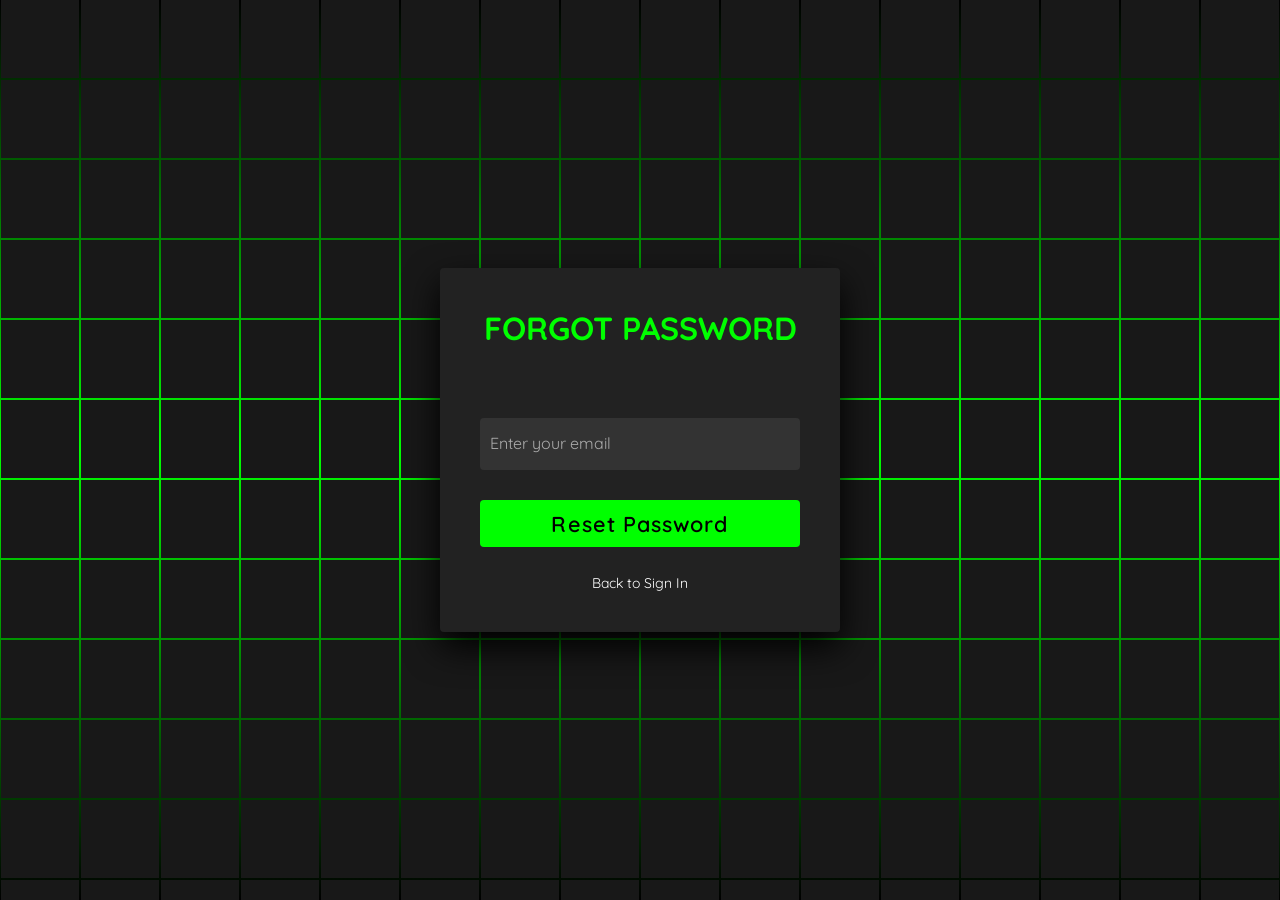
<file: source code/forgetpass.html>
<!doctype html>
<html lang="en"> 
 <head> 
  <meta charset="UTF-8"> 
  <link rel="icon" href="data:image/svg+xml,%3Csvg xmlns='http://www.w3.org/2000/svg' viewBox='0 0 64 64'%3E%3Crect width='64' height='64' rx='14' fill='%23020307'/%3E%3Cpath d='M18 20h28v24H18z' fill='%23ff2c1f'/%3E%3Ccircle cx='23' cy='26' r='2.5' fill='white'/%3E%3Ccircle cx='23' cy='38' r='2.5' fill='white'/%3E%3Ccircle cx='41' cy='26' r='2.5' fill='white'/%3E%3Ccircle cx='41' cy='38' r='2.5' fill='white'/%3E%3C/svg%3E"> 
  <link rel="stylesheet" href="./login.css"> 
  <style>
    .inputBox {
      margin-bottom: 25px;
      position: relative;
    }
    .content h2 {
      margin-bottom: 30px;
    }
    .signin {
      padding: 20px 0;
    }
    input[type="submit"] {
      margin-top: 5px;
    }
    .back-link {
      text-align: center;
      margin-top: 15px;
    }
    .back-link a {
      color: #fff;
      text-decoration: none;
      font-size: 14px;
    }
    .back-link a:hover {
      color: #0f0;
      text-decoration: underline;
    }
    .message-box {
      background: rgba(0, 255, 0, 0.1);
      border: 1px solid #0f0;
      color: #0f0;
      padding: 15px;
      border-radius: 4px;
      text-align: center;
      margin-top: 20px;
      display: none;
    }
    .message-box.show {
      display: block;
    }
  </style>
 </head> 
 <body> 
  <section> 
   <span></span> <span></span> <span></span> <span></span> <span></span> <span></span> <span></span> <span></span> <span></span> <span></span> <span></span> <span></span> <span></span> <span></span> <span></span> <span></span> <span></span> <span></span> <span></span> <span></span> <span></span> <span></span> <span></span> <span></span> <span></span> <span></span> <span></span> <span></span> <span></span> <span></span> <span></span> <span></span> <span></span> <span></span> <span></span> <span></span> <span></span> <span></span> <span></span> <span></span> <span></span> <span></span> <span></span> <span></span> <span></span> <span></span> <span></span> <span></span> <span></span> <span></span> <span></span> <span></span> <span></span> <span></span> <span></span> <span></span> <span></span> <span></span> <span></span> <span></span> <span></span> <span></span> <span></span> <span></span> <span></span> <span></span> <span></span> <span></span> <span></span> <span></span> <span></span> <span></span> <span></span> <span></span> <span></span> <span></span> <span></span> <span></span> <span></span> <span></span> <span></span> <span></span> <span></span> <span></span> <span></span> <span></span> <span></span> <span></span> <span></span> <span></span> <span></span> <span></span> <span></span> <span></span> <span></span> <span></span> <span></span> <span></span> <span></span> <span></span> <span></span> <span></span> <span></span> <span></span> <span></span> <span></span> <span></span> <span></span> <span></span> <span></span> <span></span> <span></span> <span></span> <span></span> <span></span> <span></span> <span></span> <span></span> <span></span> <span></span> <span></span> <span></span> <span></span> <span></span> <span></span> <span></span> <span></span> <span></span> <span></span> <span></span> <span></span> <span></span> <span></span> <span></span> <span></span> <span></span> <span></span> <span></span> <span></span> <span></span> <span></span> <span></span> <span></span> <span></span> <span></span> <span></span> <span></span> <span></span> <span></span> <span></span> <span></span> <span></span> <span></span> <span></span> <span></span> <span></span> <span></span> <span></span> <span></span> <span></span> <span></span> <span></span> <span></span> <span></span> <span></span> <span></span> <span></span> <span></span> <span></span> <span></span> <span></span> <span></span> <span></span> <span></span> <span></span> <span></span> <span></span> <span></span> <span></span> <span></span> <span></span> <span></span> <span></span> <span></span> <span></span> <span></span> <span></span> <span></span> <span></span> <span></span> <span></span> <span></span> <span></span> <span></span> <span></span> <span></span> <span></span> <span></span> <span></span> <span></span> <span></span> <span></span> <span></span> <span></span> <span></span> <span></span> <span></span> <span></span> <span></span> <span></span> <span></span> <span></span> <span></span> <span></span> <span></span> <span></span> <span></span> <span></span> <span></span> <span></span> <span></span> <span></span> <span></span> <span></span> <span></span> <span></span> <span></span> <span></span> <span></span> <span></span> <span></span> <span></span> <span></span> <span></span> <span></span> <span></span> <span></span> <span></span> <span></span> <span></span> <span></span> <span></span> <span></span> <span></span> <span></span> <span></span> <span></span> <span></span> <span></span> <span></span> <span></span> <span></span> <span></span> <span></span> <span></span> <span></span> <span></span> <span></span> <span></span> <span></span> <span></span> 
   <div class="signin"> 
    <div class="content"> 
     <h2>Forgot Password</h2> 
     <div class="form"> 
      <form id="forgotForm" onsubmit="return showMessage(event)">
       <div class="inputBox"> 
        <input type="email" id="email" required> <i>Enter your email</i> 
       </div> 
       <div class="inputBox"> 
        <input type="submit" value="Reset Password"> 
       </div>
       <div id="messageBox" class="message-box">
        Password reset link has been sent to your email
       </div>
       <div class="back-link">
        <a href="login.html">Back to Sign In</a>
       </div>
      </form>
     </div> 
    </div> 
   </div> 
  </section>
  <script src="app-config.js"></script>
  <script>
  async function showMessage(event) {
    event.preventDefault();
    var email = document.getElementById('email').value;
    if (email.trim() === '') {
      alert('Please enter your email');
      return false;
    }
    if (!email.includes('@') || !email.includes('.')) {
      alert('Please enter a valid email address');
      return false;
    }

    try {
      var response = await fetch(window.APP_CONFIG.apiBaseUrl + '/auth/forgot-password', {
        method: 'POST',
        headers: {
          'Content-Type': 'application/json'
        },
        body: JSON.stringify({
          email: email
        })
      });

      if (!response.ok) {
        var data = await response.json();
        alert(data.detail || 'Unable to process reset request');
        return false;
      }

      document.getElementById('messageBox').classList.add('show');
    } catch (error) {
      alert('Cannot connect to API. Make sure FastAPI server is running.');
      return false;
    }

    return false;
  }
  </script>
 </body>
</html>
</file>
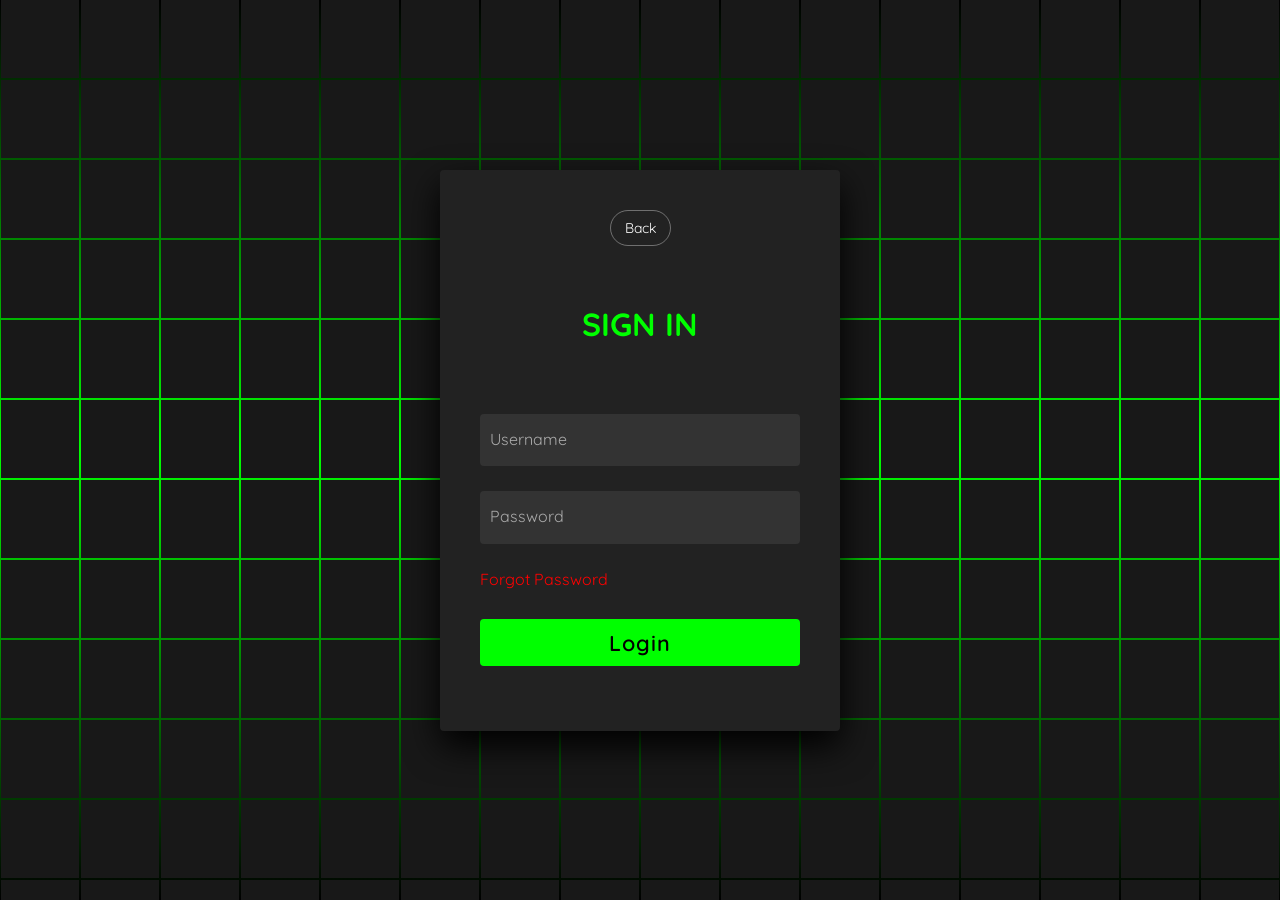
<file: source code/login.html>
<!doctype html>
<html lang="en"> 
 <head> 
  <meta charset="UTF-8"> 
  <link rel="icon" href="data:image/svg+xml,%3Csvg xmlns='http://www.w3.org/2000/svg' viewBox='0 0 64 64'%3E%3Crect width='64' height='64' rx='14' fill='%23020307'/%3E%3Cpath d='M18 20h28v24H18z' fill='%23ff2c1f'/%3E%3Ccircle cx='23' cy='26' r='2.5' fill='white'/%3E%3Ccircle cx='23' cy='38' r='2.5' fill='white'/%3E%3Ccircle cx='41' cy='26' r='2.5' fill='white'/%3E%3Ccircle cx='41' cy='38' r='2.5' fill='white'/%3E%3C/svg%3E"> 
  <link rel="stylesheet" href="./login.css"> 
  <style>
    .inputBox {
      margin-bottom: 25px;
      position: relative;
    }
    .links {
      margin: 20px 0 25px 0;
      display: flex;
      justify-content: flex-start;
    }
    .content h2 {
      margin-bottom: 30px;
    }
    .signin {
      padding: 20px 0;
    }
    .top-actions {
      display: flex;
      justify-content: flex-start;
      margin-bottom: 18px;
    }
    .back-button {
      color: #fff;
      text-decoration: none;
      font-size: 14px;
      border: 1px solid rgba(255, 255, 255, 0.35);
      border-radius: 999px;
      padding: 8px 14px;
    }
    .back-button:hover {
      border-color: #fff;
      background: rgba(255, 255, 255, 0.08);
    }
    input[type="submit"] {
      margin-top: 5px;
    }
  </style>
 </head> 
 <body> 
  <section> 
   <span></span> <span></span> <span></span> <span></span> <span></span> <span></span> <span></span> <span></span> <span></span> <span></span> <span></span> <span></span> <span></span> <span></span> <span></span> <span></span> <span></span> <span></span> <span></span> <span></span> <span></span> <span></span> <span></span> <span></span> <span></span> <span></span> <span></span> <span></span> <span></span> <span></span> <span></span> <span></span> <span></span> <span></span> <span></span> <span></span> <span></span> <span></span> <span></span> <span></span> <span></span> <span></span> <span></span> <span></span> <span></span> <span></span> <span></span> <span></span> <span></span> <span></span> <span></span> <span></span> <span></span> <span></span> <span></span> <span></span> <span></span> <span></span> <span></span> <span></span> <span></span> <span></span> <span></span> <span></span> <span></span> <span></span> <span></span> <span></span> <span></span> <span></span> <span></span> <span></span> <span></span> <span></span> <span></span> <span></span> <span></span> <span></span> <span></span> <span></span> <span></span> <span></span> <span></span> <span></span> <span></span> <span></span> <span></span> <span></span> <span></span> <span></span> <span></span> <span></span> <span></span> <span></span> <span></span> <span></span> <span></span> <span></span> <span></span> <span></span> <span></span> <span></span> <span></span> <span></span> <span></span> <span></span> <span></span> <span></span> <span></span> <span></span> <span></span> <span></span> <span></span> <span></span> <span></span> <span></span> <span></span> <span></span> <span></span> <span></span> <span></span> <span></span> <span></span> <span></span> <span></span> <span></span> <span></span> <span></span> <span></span> <span></span> <span></span> <span></span> <span></span> <span></span> <span></span> <span></span> <span></span> <span></span> <span></span> <span></span> <span></span> <span></span> <span></span> <span></span> <span></span> <span></span> <span></span> <span></span> <span></span> <span></span> <span></span> <span></span> <span></span> <span></span> <span></span> <span></span> <span></span> <span></span> <span></span> <span></span> <span></span> <span></span> <span></span> <span></span> <span></span> <span></span> <span></span> <span></span> <span></span> <span></span> <span></span> <span></span> <span></span> <span></span> <span></span> <span></span> <span></span> <span></span> <span></span> <span></span> <span></span> <span></span> <span></span> <span></span> <span></span> <span></span> <span></span> <span></span> <span></span> <span></span> <span></span> <span></span> <span></span> <span></span> <span></span> <span></span> <span></span> <span></span> <span></span> <span></span> <span></span> <span></span> <span></span> <span></span> <span></span> <span></span> <span></span> <span></span> <span></span> <span></span> <span></span> <span></span> <span></span> <span></span> <span></span> <span></span> <span></span> <span></span> <span></span> <span></span> <span></span> <span></span> <span></span> <span></span> <span></span> <span></span> <span></span> <span></span> <span></span> <span></span> <span></span> <span></span> <span></span> <span></span> <span></span> <span></span> <span></span> <span></span> <span></span> <span></span> <span></span> <span></span> <span></span> <span></span> <span></span> <span></span> <span></span> <span></span> <span></span> <span></span> <span></span> <span></span> <span></span> <span></span> <span></span> <span></span> <span></span> <span></span> <span></span> <span></span> <span></span> 
   <div class="signin"> 
    <div class="content"> 
     <div class="top-actions">
      <a href="main.html" class="back-button">Back</a>
     </div>
     <h2>Sign In</h2> 
     <div class="form"> 
      <form onsubmit="return validateForm(event)">
       <div class="inputBox"> 
        <input type="text" id="username" required> <i>Username</i> 
       </div> 
       <div class="inputBox"> 
        <input type="password" id="password" required> <i>Password</i> 
       </div> 
       <div class="links"> 
        <a href="forgetpass.html">Forgot Password</a> 
       </div> 
       <div class="inputBox"> 
        <input type="submit" value="Login"> 
       </div>
      </form>
     </div> 
    </div> 
   </div> 
  </section>
  <script src="app-config.js"></script>
  <script>
  async function validateForm(event) {
    event.preventDefault();
    var username = document.getElementById('username').value;
    var password = document.getElementById('password').value;
    if (username.trim() === '' || password.trim() === '') {
      alert('Please fill in both username and password');
      return false;
    }

    try {
      var response = await fetch(window.APP_CONFIG.apiBaseUrl + '/auth/login', {
        method: 'POST',
        headers: {
          'Content-Type': 'application/json'
        },
        body: JSON.stringify({
          username: username,
          password: password
        })
      });

      var data = await response.json();
      if (!response.ok) {
        alert(data.detail || 'Login failed');
        return false;
      }

      localStorage.setItem('access_token', data.access_token);
      localStorage.setItem('username', data.user.username);
      localStorage.setItem('user_id', data.user.id);
      window.location.href = 'main.html';
    } catch (error) {
      alert('Cannot connect to API. Make sure FastAPI server is running.');
    }

    return false;
  }
  </script>
 </body>
</html>
</file>
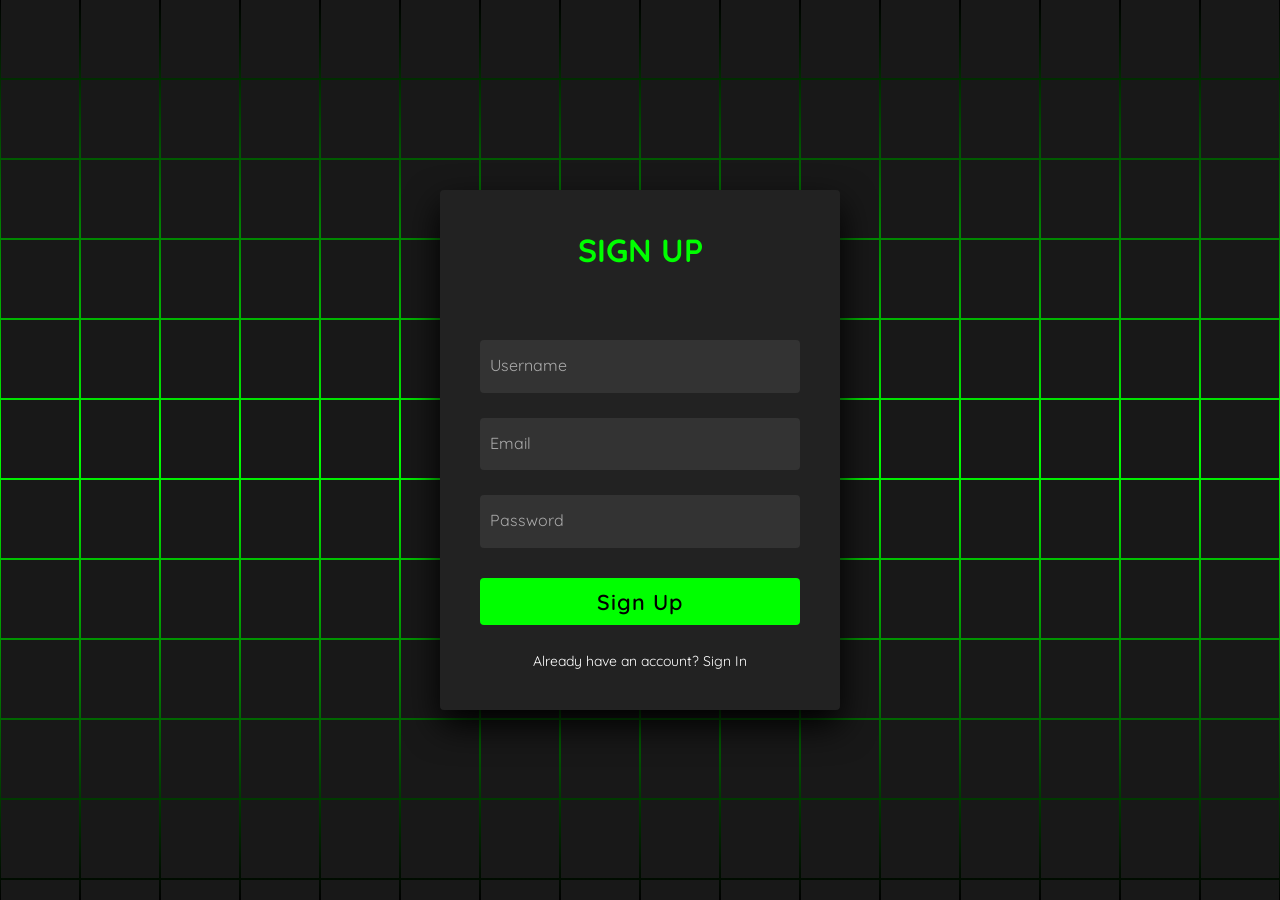
<file: source code/signup.html>
<!doctype html>
<html lang="en"> 
 <head> 
  <meta charset="UTF-8"> 
  <link rel="icon" href="data:image/svg+xml,%3Csvg xmlns='http://www.w3.org/2000/svg' viewBox='0 0 64 64'%3E%3Crect width='64' height='64' rx='14' fill='%23020307'/%3E%3Cpath d='M18 20h28v24H18z' fill='%23ff2c1f'/%3E%3Ccircle cx='23' cy='26' r='2.5' fill='white'/%3E%3Ccircle cx='23' cy='38' r='2.5' fill='white'/%3E%3Ccircle cx='41' cy='26' r='2.5' fill='white'/%3E%3Ccircle cx='41' cy='38' r='2.5' fill='white'/%3E%3C/svg%3E"> 
  <link rel="stylesheet" href="signup.css"> 
  <style>
    .inputBox {
      margin-bottom: 25px;
      position: relative;
    }
    .links {
      margin: 20px 0 25px 0;
      display: flex;
      justify-content: center;
    }
    .content h2 {
      margin-bottom: 30px;
    }
    .signin {
      padding: 20px 0;
    }
    input[type="submit"] {
      margin-top: 5px;
    }
    .signin-link {
      text-align: center;
      margin-top: 15px;
    }
    .signin-link a {
      color: #fff;
      text-decoration: none;
      font-size: 14px;
    }
    .signin-link a:hover {
      text-decoration: underline;
    }
  </style>
 </head> 
 <body> 
  <section> 
   <span></span> <span></span> <span></span> <span></span> <span></span> <span></span> <span></span> <span></span> <span></span> <span></span> <span></span> <span></span> <span></span> <span></span> <span></span> <span></span> <span></span> <span></span> <span></span> <span></span> <span></span> <span></span> <span></span> <span></span> <span></span> <span></span> <span></span> <span></span> <span></span> <span></span> <span></span> <span></span> <span></span> <span></span> <span></span> <span></span> <span></span> <span></span> <span></span> <span></span> <span></span> <span></span> <span></span> <span></span> <span></span> <span></span> <span></span> <span></span> <span></span> <span></span> <span></span> <span></span> <span></span> <span></span> <span></span> <span></span> <span></span> <span></span> <span></span> <span></span> <span></span> <span></span> <span></span> <span></span> <span></span> <span></span> <span></span> <span></span> <span></span> <span></span> <span></span> <span></span> <span></span> <span></span> <span></span> <span></span> <span></span> <span></span> <span></span> <span></span> <span></span> <span></span> <span></span> <span></span> <span></span> <span></span> <span></span> <span></span> <span></span> <span></span> <span></span> <span></span> <span></span> <span></span> <span></span> <span></span> <span></span> <span></span> <span></span> <span></span> <span></span> <span></span> <span></span> <span></span> <span></span> <span></span> <span></span> <span></span> <span></span> <span></span> <span></span> <span></span> <span></span> <span></span> <span></span> <span></span> <span></span> <span></span> <span></span> <span></span> <span></span> <span></span> <span></span> <span></span> <span></span> <span></span> <span></span> <span></span> <span></span> <span></span> <span></span> <span></span> <span></span> <span></span> <span></span> <span></span> <span></span> <span></span> <span></span> <span></span> <span></span> <span></span> <span></span> <span></span> <span></span> <span></span> <span></span> <span></span> <span></span> <span></span> <span></span> <span></span> <span></span> <span></span> <span></span> <span></span> <span></span> <span></span> <span></span> <span></span> <span></span> <span></span> <span></span> <span></span> <span></span> <span></span> <span></span> <span></span> <span></span> <span></span> <span></span> <span></span> <span></span> <span></span> <span></span> <span></span> <span></span> <span></span> <span></span> <span></span> <span></span> <span></span> <span></span> <span></span> <span></span> <span></span> <span></span> <span></span> <span></span> <span></span> <span></span> <span></span> <span></span> <span></span> <span></span> <span></span> <span></span> <span></span> <span></span> <span></span> <span></span> <span></span> <span></span> <span></span> <span></span> <span></span> <span></span> <span></span> <span></span> <span></span> <span></span> <span></span> <span></span> <span></span> <span></span> <span></span> <span></span> <span></span> <span></span> <span></span> <span></span> <span></span> <span></span> <span></span> <span></span> <span></span> <span></span> <span></span> <span></span> <span></span> <span></span> <span></span> <span></span> <span></span> <span></span> <span></span> <span></span> <span></span> <span></span> <span></span> <span></span> <span></span> <span></span> <span></span> <span></span> <span></span> <span></span> <span></span> <span></span> <span></span> <span></span> <span></span> <span></span> <span></span> <span></span> <span></span> <span></span> <span></span> <span></span> <span></span> <span></span> 
   <div class="signin"> 
    <div class="content"> 
     <h2>Sign Up</h2> 
     <div class="form"> 
      <form onsubmit="return validateForm(event)">
       <div class="inputBox"> 
        <input type="text" id="username" required> <i>Username</i> 
       </div>
       <div class="inputBox"> 
        <input type="email" id="email" required> <i>Email</i> 
       </div> 
       <div class="inputBox"> 
        <input type="password" id="password" required> <i>Password</i> 
       </div> 
       <div class="inputBox"> 
        <input type="submit" value="Sign Up"> 
       </div>
       <div class="signin-link">
        <a href="login.html">Already have an account? Sign In</a>
       </div>
      </form>
     </div> 
    </div> 
   </div> 
  </section>
  <script src="app-config.js"></script>
  <script>
  async function validateForm(event) {
    event.preventDefault();
    var username = document.getElementById('username').value;
    var email = document.getElementById('email').value;
    var password = document.getElementById('password').value;
    if (username.trim() === '' || email.trim() === '' || password.trim() === '') {
      alert('Please fill in all fields');
      return false;
    }
    if (!email.includes('@') || !email.includes('.')) {
      alert('Please enter a valid email address');
      return false;
    }

    try {
      var response = await fetch(window.APP_CONFIG.apiBaseUrl + '/auth/signup', {
        method: 'POST',
        headers: {
          'Content-Type': 'application/json'
        },
        body: JSON.stringify({
          username: username,
          email: email,
          password: password
        })
      });

      var data = await response.json();
      if (!response.ok) {
        alert(data.detail || 'Signup failed');
        return false;
      }

      alert('Signup successful. Please login.');
      window.location.href = 'login.html';
    } catch (error) {
      alert('Cannot connect to API. Make sure FastAPI server is running.');
    }

    return false;
  }
  </script>
 </body>
</html>
</file>
<file: source code/login.css>
@import url('https://fonts.googleapis.com/css2?family=Quicksand:wght@300;400;500;600;700&display=swap');
*
{
  margin: 0;
  padding: 0;
  box-sizing: border-box;
  font-family: 'Quicksand', sans-serif;
}
body 
{
  display: flex;
  justify-content: center;
  align-items: center;
  min-height: 100vh;
  background: #000;
}
section 
{
  position: absolute;
  width: 100vw;
  height: 100vh;
  display: flex;
  justify-content: center;
  align-items: center;
  gap: 2px;
  flex-wrap: wrap;
  overflow: hidden;
}
section::before 
{
  content: '';
  position: absolute;
  width: 100%;
  height: 100%;
  background: linear-gradient(#000,#0f0,#000);
  animation: animate 5s linear infinite;
}
@keyframes animate 
{
  0%
  {
    transform: translateY(-100%);
  }
  100%
  {
    transform: translateY(100%);
  }
}
section span 
{
  position: relative;
  display: block;
  width: calc(6.25vw - 2px);
  height: calc(6.25vw - 2px);
  background: #181818;
  z-index: 2;
  transition: 1.5s;
}
section span:hover 
{
  background: #0f0;
  transition: 0s;
}

section .signin
{
  position: absolute;
  width: 400px;
  background: #222;  
  z-index: 1000;
  display: flex;
  justify-content: center;
  align-items: center;
  padding: 40px;
  border-radius: 4px;
  box-shadow: 0 15px 35px rgba(0,0,0,9);
}
section .signin .content 
{
  position: relative;
  width: 100%;
  display: flex;
  justify-content: center;
  align-items: center;
  flex-direction: column;
  gap: 40px;
}
section .signin .content h2 
{
  font-size: 2em;
  color: #0f0;
  text-transform: uppercase;
}
section .signin .content .form 
{
  width: 100%;
  display: flex;
  flex-direction: column;
  gap: 25px;
}
section .signin .content .form .inputBox
{
  position: relative;
  width: 100%;
}
section .signin .content .form .inputBox input 
{
  position: relative;
  width: 100%;
  background: #333;
  border: none;
  outline: none;
  padding: 25px 10px 7.5px;
  border-radius: 4px;
  color: #fff;
  font-weight: 500;
  font-size: 1em;
}
section .signin .content .form .inputBox i 
{
  position: absolute;
  left: 0;
  padding: 15px 10px;
  font-style: normal;
  color: #aaa;
  transition: 0.5s;
  pointer-events: none;
}
.signin .content .form .inputBox input:focus ~ i,
.signin .content .form .inputBox input:valid ~ i
{
  transform: translateY(-7.5px);
  font-size: 0.8em;
  color: #fff;
}
.signin .content .form .links 
{
  position: relative;
  width: 100%;
  display: flex;
  justify-content: space-between;
}
.signin .content .form .links a 
{
  color: #ff0000;
  text-decoration: none;
}
.signin .content .form .links a:nth-child(2)
{
  color: #0f0;
  font-weight: 600;
}
.signin .content .form .inputBox input[type="submit"]
{
  padding: 10px;
  background: #0f0;
  color: #000;
  font-weight: 600;
  font-size: 1.35em;
  letter-spacing: 0.05em;
  cursor: pointer;
}
input[type="submit"]:active
{
  opacity: 0.6;
}
@media (max-width: 900px)
{
  section span 
  {
    width: calc(10vw - 2px);
    height: calc(10vw - 2px);
  }
}
@media (max-width: 600px)
{
  section span 
  {
    width: calc(20vw - 2px);
    height: calc(20vw - 2px);
  }
}
</file>
<file: source code/signup.css>
@import url('https://fonts.googleapis.com/css2?family=Quicksand:wght@300;400;500;600;700&display=swap');
*
{
  margin: 0;
  padding: 0;
  box-sizing: border-box;
  font-family: 'Quicksand', sans-serif;
}
body 
{
  display: flex;
  justify-content: center;
  align-items: center;
  min-height: 100vh;
  background: #000;
}
section 
{
  position: absolute;
  width: 100vw;
  height: 100vh;
  display: flex;
  justify-content: center;
  align-items: center;
  gap: 2px;
  flex-wrap: wrap;
  overflow: hidden;
}
section::before 
{
  content: '';
  position: absolute;
  width: 100%;
  height: 100%;
  background: linear-gradient(#000,#0f0,#000);
  animation: animate 5s linear infinite;
}
@keyframes animate 
{
  0%
  {
    transform: translateY(-100%);
  }
  100%
  {
    transform: translateY(100%);
  }
}
section span 
{
  position: relative;
  display: block;
  width: calc(6.25vw - 2px);
  height: calc(6.25vw - 2px);
  background: #181818;
  z-index: 2;
  transition: 1.5s;
}
section span:hover 
{
  background: #0f0;
  transition: 0s;
}

section .signin
{
  position: absolute;
  width: 400px;
  background: #222;  
  z-index: 1000;
  display: flex;
  justify-content: center;
  align-items: center;
  padding: 40px;
  border-radius: 4px;
  box-shadow: 0 15px 35px rgba(0,0,0,9);
}
section .signin .content 
{
  position: relative;
  width: 100%;
  display: flex;
  justify-content: center;
  align-items: center;
  flex-direction: column;
  gap: 40px;
}
section .signin .content h2 
{
  font-size: 2em;
  color: #0f0;
  text-transform: uppercase;
}
section .signin .content .form 
{
  width: 100%;
  display: flex;
  flex-direction: column;
  gap: 25px;
}
section .signin .content .form .inputBox
{
  position: relative;
  width: 100%;
}
section .signin .content .form .inputBox input 
{
  position: relative;
  width: 100%;
  background: #333;
  border: none;
  outline: none;
  padding: 25px 10px 7.5px;
  border-radius: 4px;
  color: #fff;
  font-weight: 500;
  font-size: 1em;
}
section .signin .content .form .inputBox i 
{
  position: absolute;
  left: 0;
  padding: 15px 10px;
  font-style: normal;
  color: #aaa;
  transition: 0.5s;
  pointer-events: none;
}
.signin .content .form .inputBox input:focus ~ i,
.signin .content .form .inputBox input:valid ~ i
{
  transform: translateY(-7.5px);
  font-size: 0.8em;
  color: #fff;
}
.signin .content .form .links 
{
  position: relative;
  width: 100%;
  display: flex;
  justify-content: space-between;
}
.signin .content .form .links a 
{
  color: #fff;
  text-decoration: none;
}
.signin .content .form .links a:nth-child(2)
{
  color: #0f0;
  font-weight: 600;
}
.signin .content .form .inputBox input[type="submit"]
{
  padding: 10px;
  background: #0f0;
  color: #000;
  font-weight: 600;
  font-size: 1.35em;
  letter-spacing: 0.05em;
  cursor: pointer;
}
input[type="submit"]:active
{
  opacity: 0.6;
}
.signin-link 
{
  text-align: center;
  margin-top: 10px;
}
.signin-link a 
{
  color: #fff;
  text-decoration: none;
  font-size: 14px;
  transition: 0.3s;
}
.signin-link a:hover 
{
  color: #0f0;
  text-decoration: underline;
}
@media (max-width: 900px)
{
  section span 
  {
    width: calc(10vw - 2px);
    height: calc(10vw - 2px);
  }
}
@media (max-width: 600px)
{
  section span 
  {
    width: calc(20vw - 2px);
    height: calc(20vw - 2px);
  }
}
</file>
